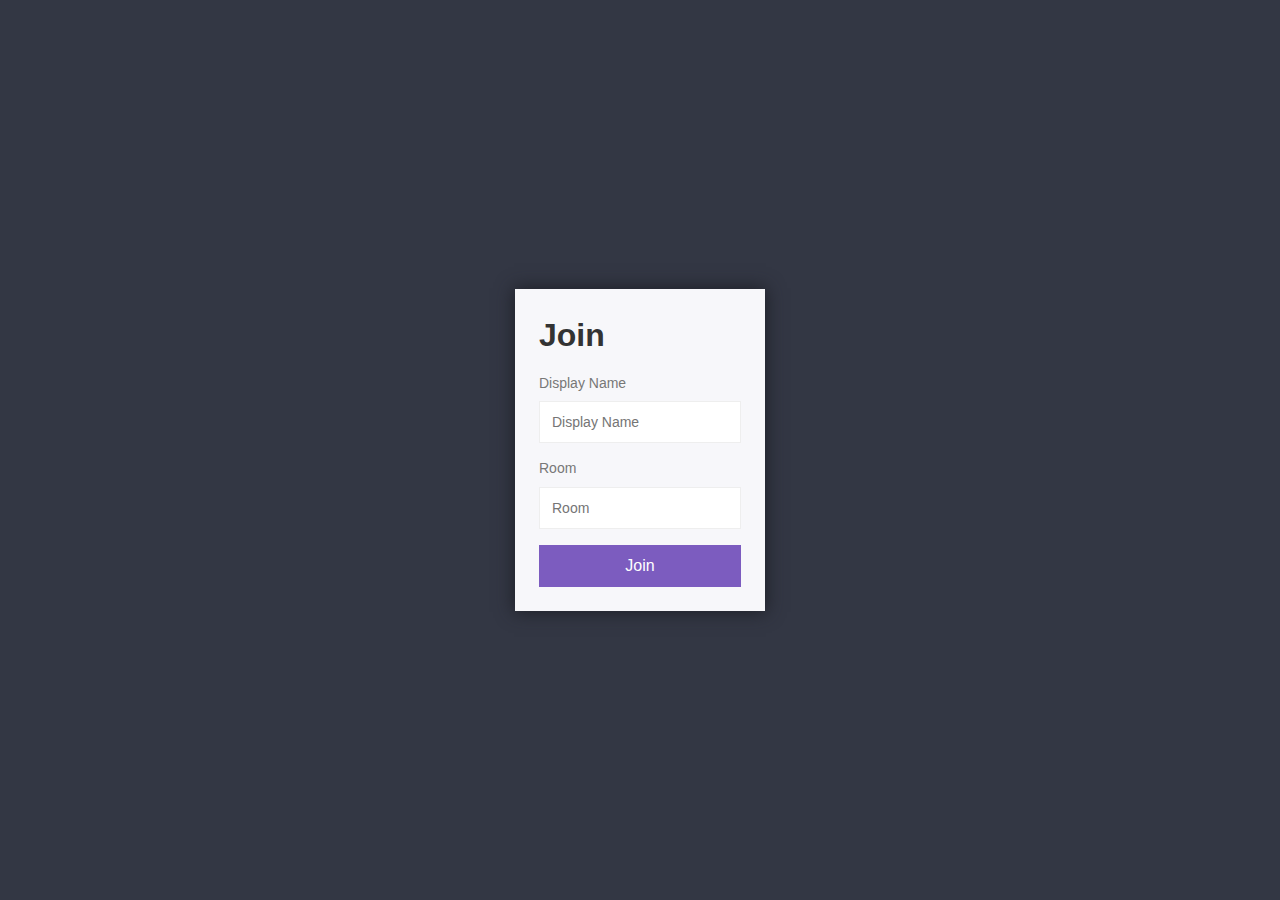
<file: public/index.html>
<!DOCTYPE html>
<html lang="en">
<head>
    <meta charset="UTF-8">
    <meta name="viewport" content="width=device-width, initial-scale=1.0">
    <title>Chat app</title>
    <link rel="icon" href="img/favicon.png">
    <link rel="stylesheet" href="css/styles.min.css">
</head>
<body>
    <div class="centered-form">
        <div class="centered-form__box">
            <h1>Join</h1>
            <form action="chat.html">
                <label>Display Name</label>
                <input type="text" name="username" placeholder="Display Name" required>
                <label>Room</label>
                <input type="text" name="room" placeholder="Room" required>
                <button>Join</button>
            </form>
        </div>
    </div>
</body>
</html>
</file>
<file: public/css/styles.min.css>
*{margin:0;padding:0;box-sizing:border-box}html{font-size:16px}input{font-size:14px}body{line-height:1.4;color:#333;font-family:Helvetica,Arial,sans-serif}h1{margin-bottom:16px}label{display:block;font-size:14px;margin-bottom:8px;color:#777}input{border:1px solid #eee;padding:12px;outline:none}button{cursor:pointer;padding:12px;background:#7C5CBF;border:none;color:#fff;font-size:16px;transition:background .3s ease}button:hover{background:#6b47b8}button:disabled{cursor:default;background:#7c5cbf94}.centered-form{background:#333744;width:100vw;height:100vh;display:flex;justify-content:center;align-items:center}.centered-form__box{box-shadow:0 0 17px 1px #1D1F26;background:#F7F7FA;padding:24px;width:250px}.centered-form button{width:100%}.centered-form input{margin-bottom:16px;width:100%}.chat{display:flex}.chat__sidebar{height:100vh;color:#fff;background:#333744;width:225px;overflow-y:scroll}.chat__main{flex-grow:1;display:flex;flex-direction:column;max-height:100vh}.chat__messages{flex-grow:1;padding:24px 24px 0;overflow-y:scroll}.message{margin-bottom:16px}.message__name{font-weight:600;font-size:14px;margin-right:8px}.message__meta{color:#777;font-size:14px}.message a{color:#0070CC}.compose{display:flex;flex-shrink:0;margin-top:16px;padding:24px}.compose form{display:flex;flex-grow:1;margin-right:16px}.compose input{border:1px solid #eee;width:100%;padding:12px;margin:0 16px 0 0;flex-grow:1}.compose button{font-size:14px}.room-title{font-weight:400;font-size:22px;background:#2c2f3a;padding:24px}.list-title{font-weight:500;font-size:18px;margin-bottom:4px;padding:12px 24px 0}.users{list-style-type:none;font-weight:300;padding:12px 24px 0}
</file>
